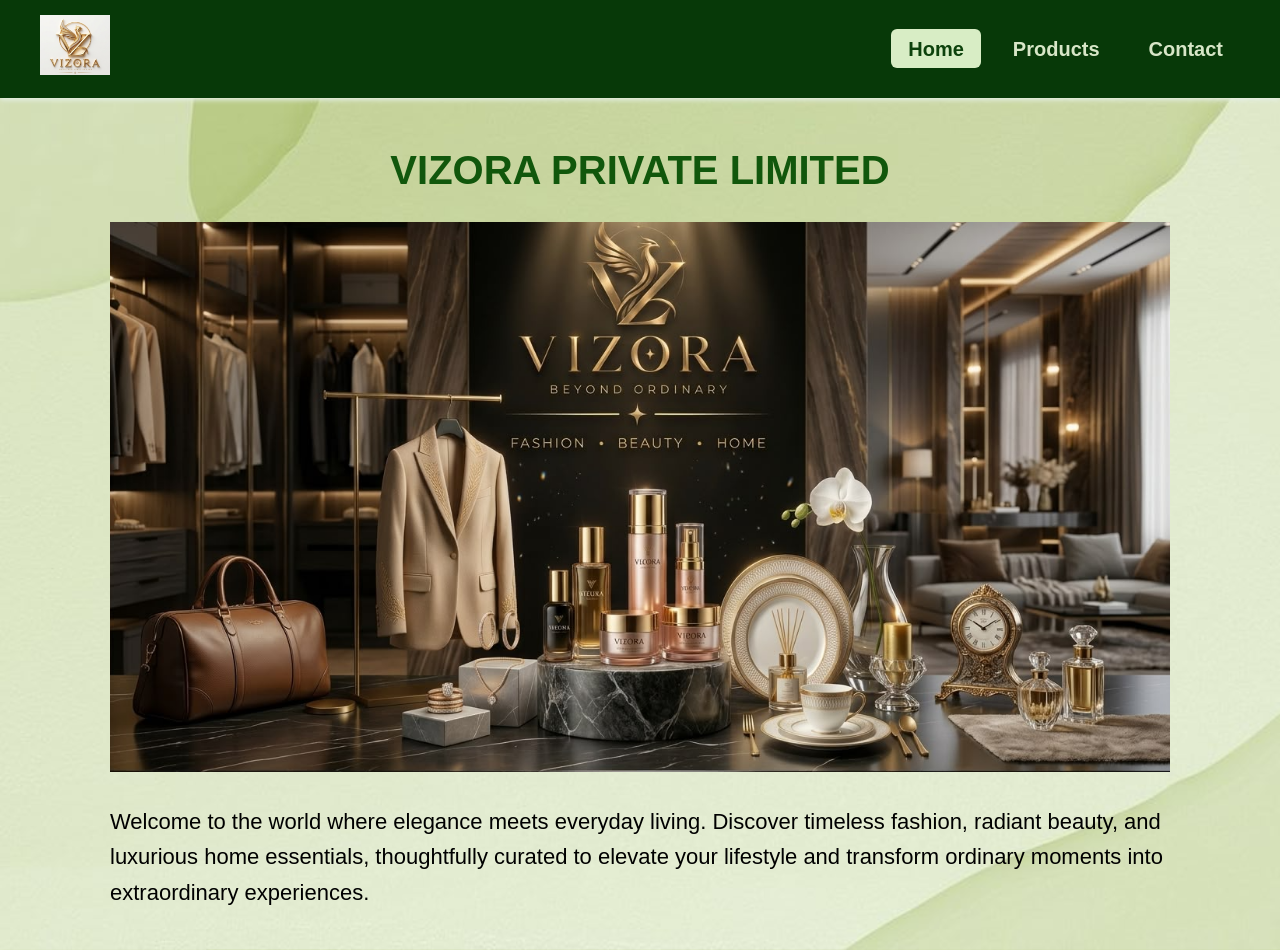
<file: html-css/index.html>
<!DOCTYPE html>
<html lang="en">
<head>
    <meta charset="UTF-8">
    <meta name="viewport" content="width=device-width, initial-scale=1.0">
    <title>VIZORA PRIVATE LIMITED. - Home</title>
    <link rel="stylesheet" href="css/style.css">
</head>
<body>
    <header>
        <div class="logo">
            <a href="index.html"><img src="image/logo.png" alt="VIZORA Logo"></a>
        </div>
        <nav>
            <ul>
                <li><a href="index.html" class="active">Home</a></li>
                <li><a href="products.html">Products</a></li>
                <li><a href="contact.html">Contact</a></li>
            </ul>
        </nav>
    </header>

    <main class="home-container hero-home">
        <h1>VIZORA PRIVATE LIMITED</h1>
        <div class="hero-image">
            <img src="image/hero.png" alt="VIZORA Banner">
        </div>
        <p>Welcome to the world where elegance meets everyday living. Discover timeless fashion, radiant beauty, and luxurious home essentials, thoughtfully curated to elevate your lifestyle and transform ordinary moments into extraordinary experiences.</p>
    </main>
</body>
</html>
</file>
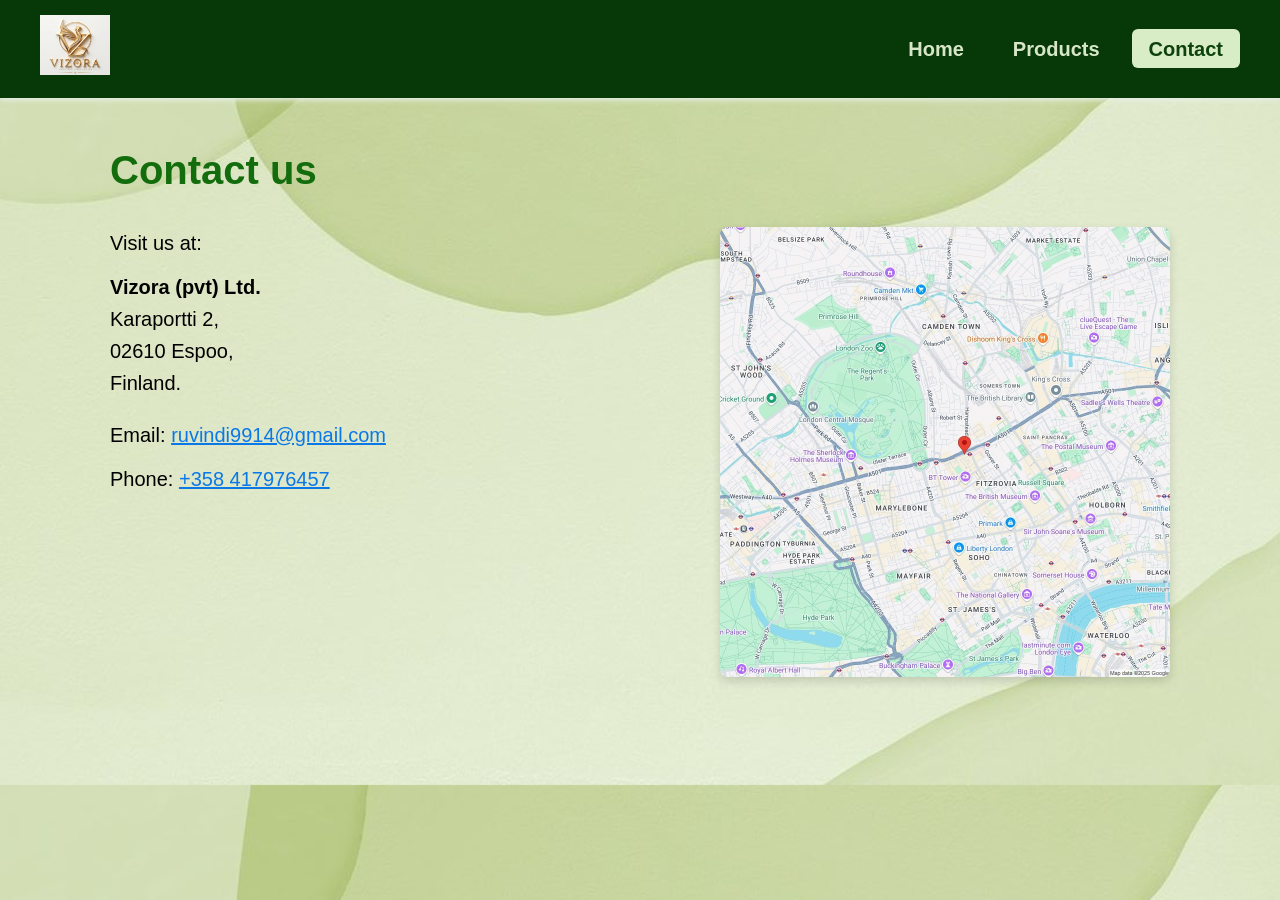
<file: html-css/contact.html>
<!DOCTYPE html>
<html lang="en">
<head>
    <meta charset="UTF-8">
    <meta name="viewport" content="width=device-width, initial-scale=1.0">
    <title>Vizora - Contact</title>
    <link rel="stylesheet" href="css/style.css">
</head>
<body>

    <header>
        <div class="logo">
            <img src="image/logo.png" alt="Vizora Logo">
        </div>
        <nav>
            <ul>
                <li><a href="index.html" class="nav-home">Home</a></li>
                <li><a href="products.html" class="nav-product">Products</a></li>
                <li><a href="contact.html" class="nav-contact active">Contact</a></li>
            </ul>
        </nav>
    </header>

    <div class="contact-container">
        <h1>Contact us</h1>
        
        <div class="contact-content-wrapper">
            
            <div class="contact-info">
                <p>Visit us at:</p>
                <address>
                    <strong>Vizora (pvt) Ltd.</strong><br>
                    Karaportti 2,<br>
                    02610 Espoo,<br>
                    Finland.
                </address>
                <p>Email: <a href="mailto:ruvindi9914@gmail.com">ruvindi9914@gmail.com</a></p>
                <p>Phone: <a href="tel:+358417976457">+358 417976457</a></p>
            </div>

            <div class="map-section">
                <img src="image/map.jpg" alt="Vizora Location Map">
            </div>

        </div>
    </div>

</body>
</html>
</file>
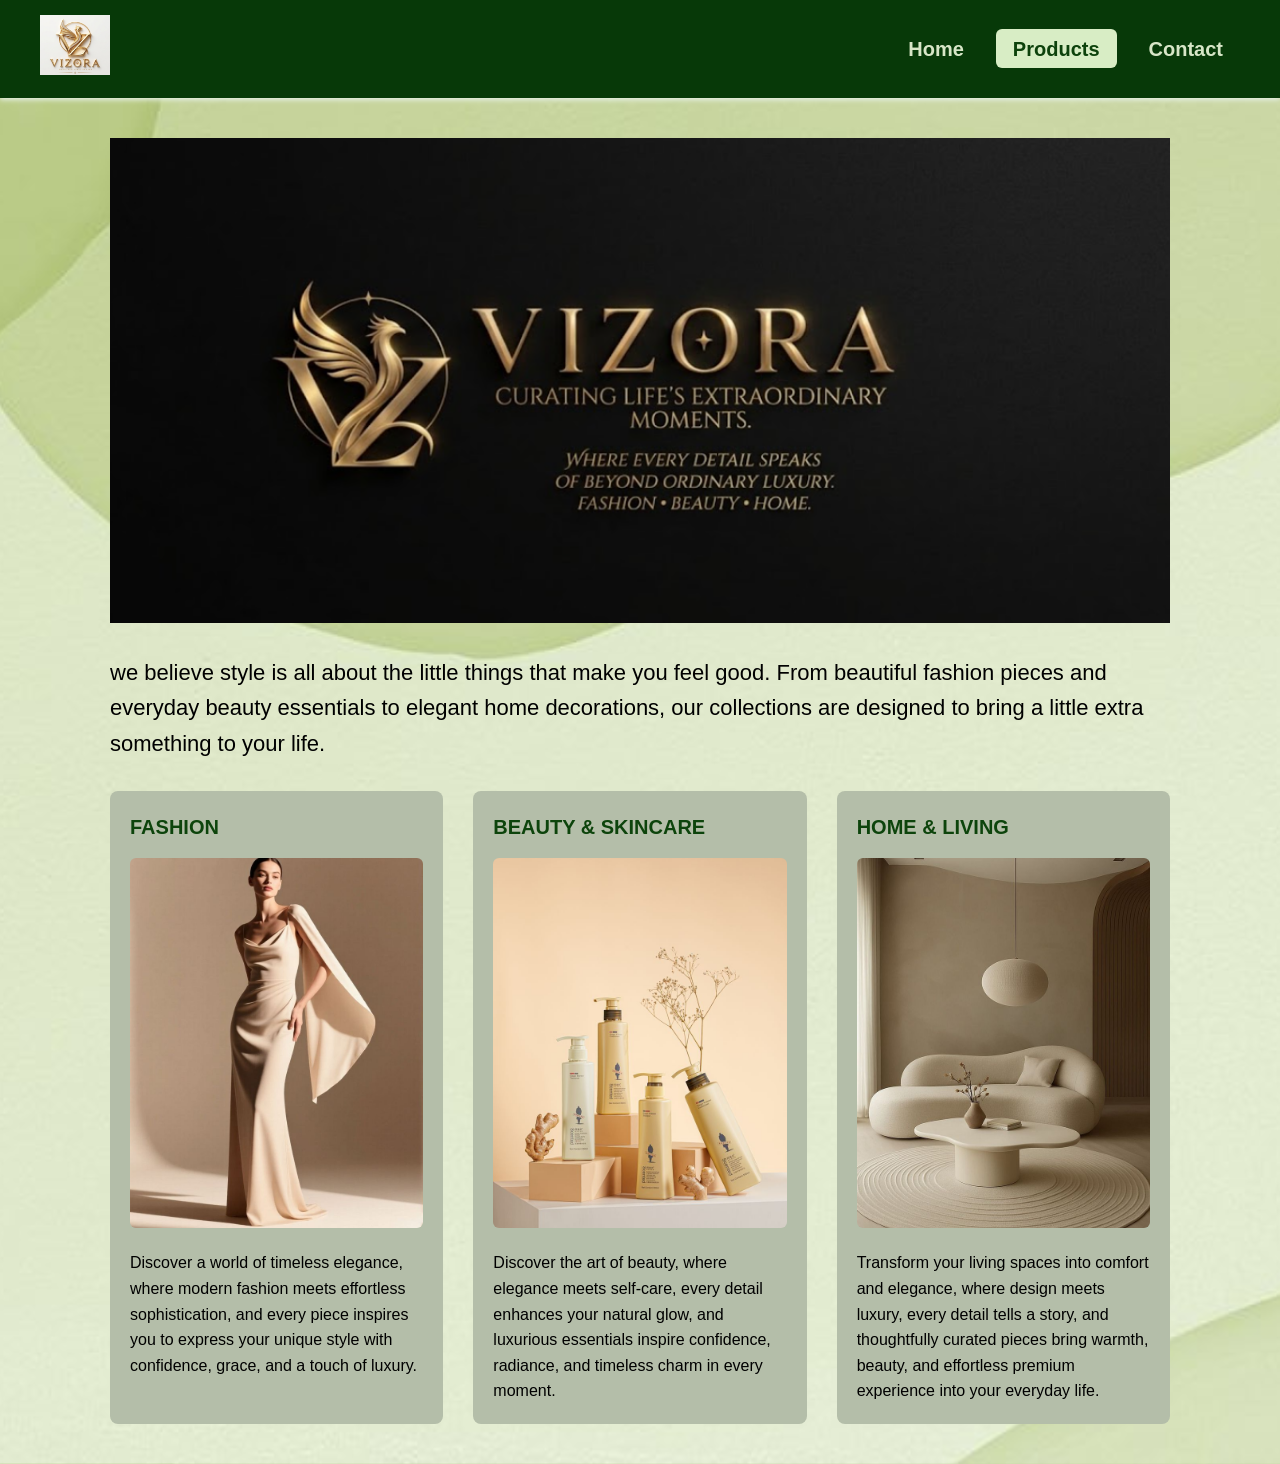
<file: html-css/products.html>
<!DOCTYPE html>
<html lang="en">
<head>
    <meta charset="UTF-8">
    <meta name="viewport" content="width=device-width, initial-scale=1.0">
    <title>VIZORA - Products</title>
    <link rel="stylesheet" href="css/style.css">
    <link href="https://fonts.googleapis.com/css2?family=Roboto:wght@400;700&display=swap" rel="stylesheet">
</head>
<body>
    <header>
        <div class="logo">
            <img src="image/logo.png" alt="VIZORA Logo">
        </div>
        <nav>
            <ul>
                <li><a href="index.html">Home</a></li>
                <li><a href="products.html" class="active">Products</a></li>
                <li><a href="contact.html">Contact</a></li>
            </ul>
        </nav>
    </header>

    <main class="products-container">
        <div class="hero-image">
            <img src="image/hero3.png" alt="Company Banner">
        </div>
        <p class="intro-text">we believe style is all about the little things that make you feel good. From beautiful fashion pieces and everyday beauty essentials to elegant home decorations, our collections are designed to bring a little extra something to your life.</p>

        <section class="products-grid">
            <article class="product-card">
                <h2>FASHION</h2>
                <img src="image/fashion.jpg" alt="Product 1">
                <p>Discover a world of timeless elegance, where modern fashion meets effortless sophistication, and every piece inspires you to express your unique style with confidence, grace, and a touch of luxury.</p>
            </article>

            <article class="product-card">
                <h2>BEAUTY & SKINCARE</h2>
                <img src="image/Beauty.jpg" alt="Product 2">
                <p>Discover the art of beauty, where elegance meets self-care, every detail enhances your natural glow, and luxurious essentials inspire confidence, radiance, and timeless charm in every moment.</p>
            </article>

            <article class="product-card">
                <h2>HOME & LIVING</h2>
                <img src="image/home.jpg" alt="Product 3">
                <p>Transform your living spaces into comfort and elegance, where design meets luxury, every detail tells a story, and thoughtfully curated pieces bring warmth, beauty, and effortless premium experience into your everyday life.</p>
            </article>
        </section>
    </main>
</body>
</html>
</file>
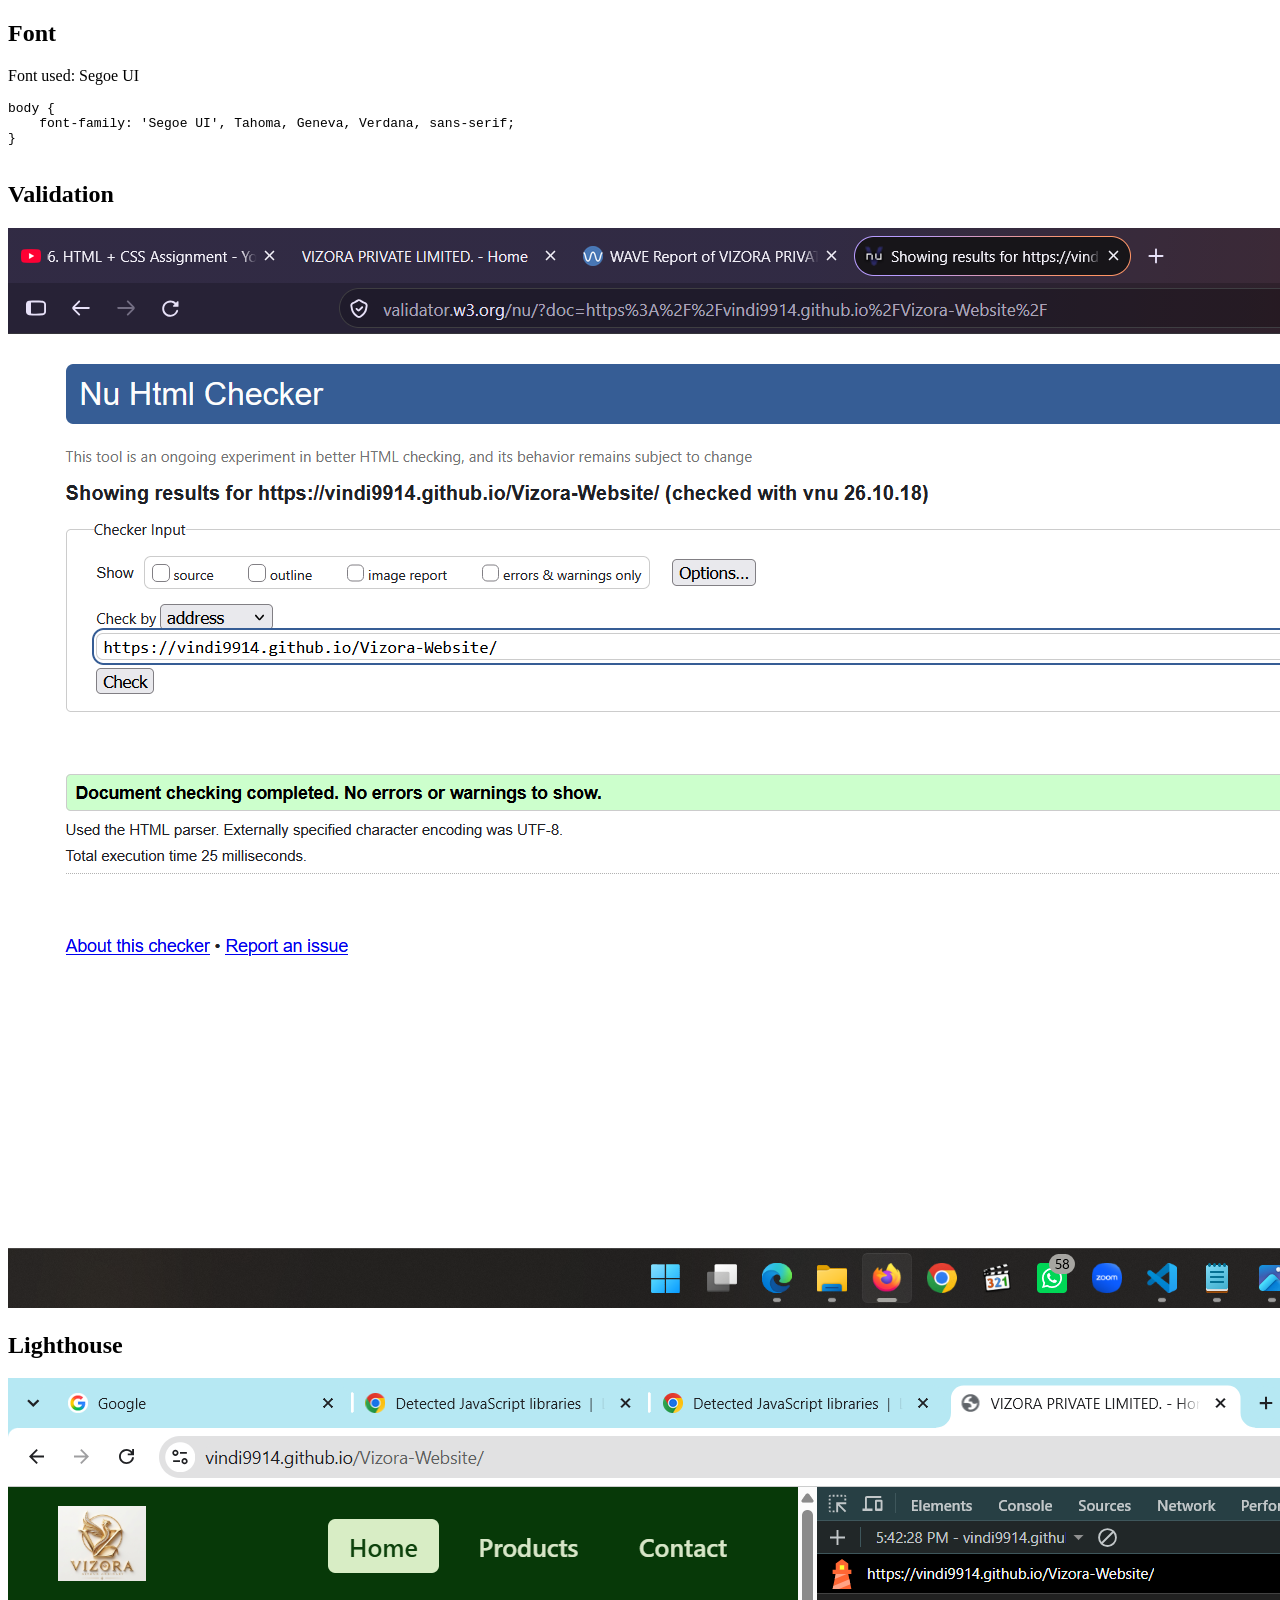
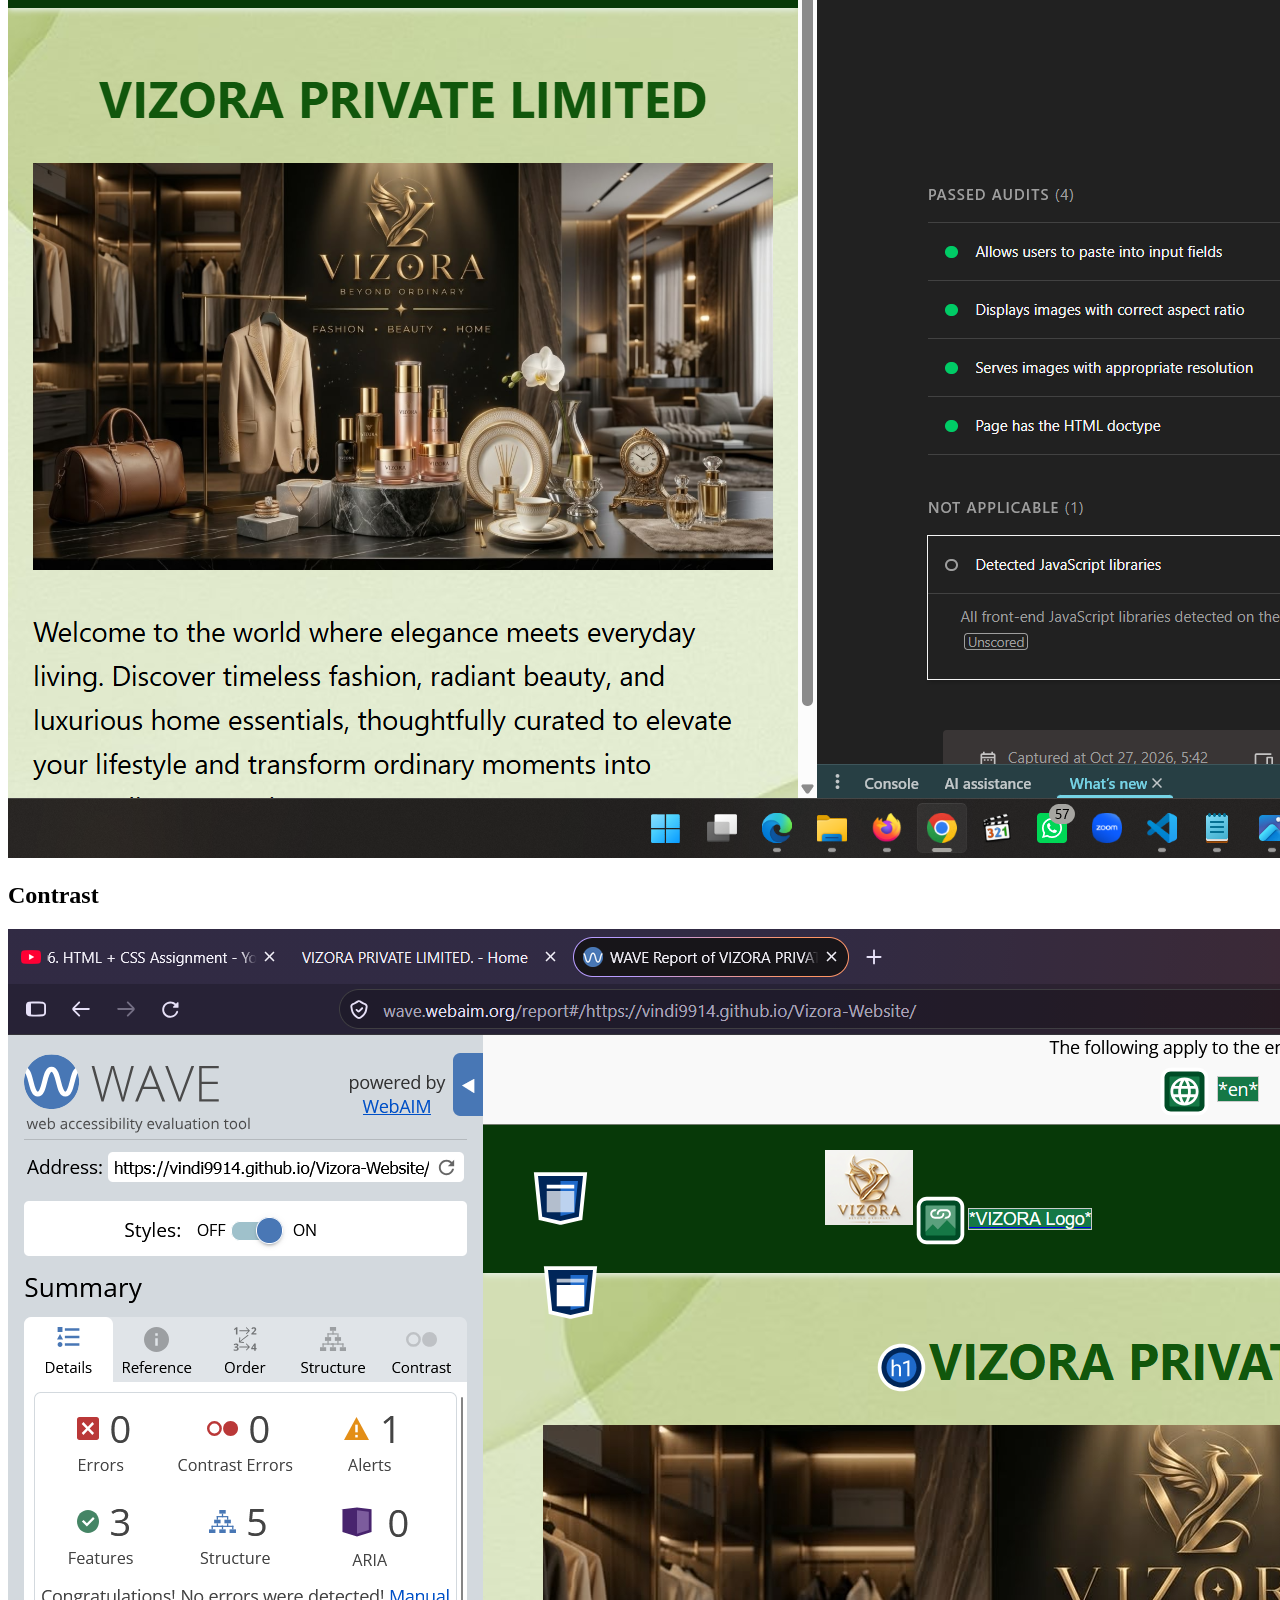
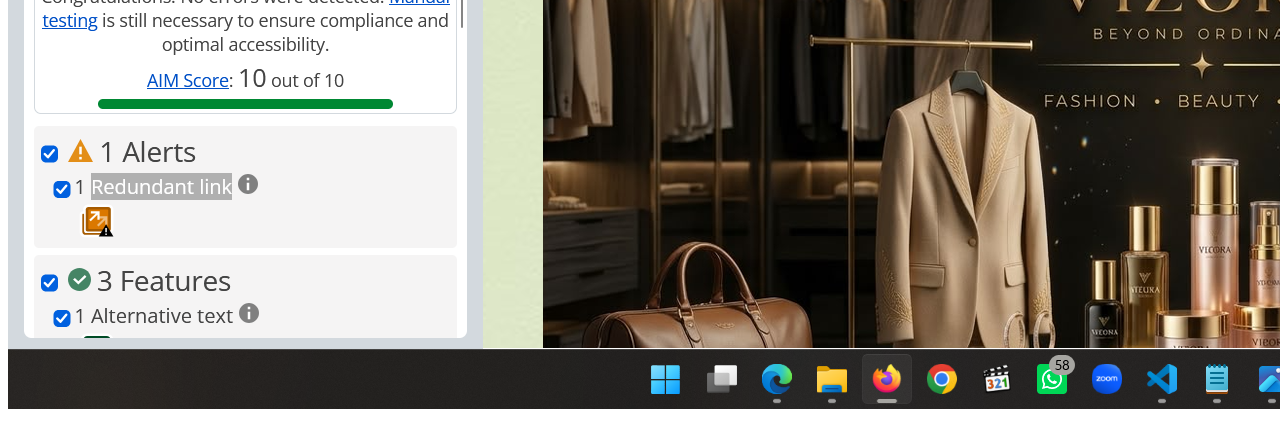
<file: html-css/screenshots.html>
<!DOCTYPE html>
<html lang="en">
  <head>
    <meta charset="UTF-8" />
    <meta name="viewport" content="width=device-width, initial-scale=1.0" />
    <title>Results</title>
  </head>

  <body>
    <h2>Font</h2>

    <p>Font used: Segoe UI</p>

    <pre>
body {
    font-family: 'Segoe UI', Tahoma, Geneva, Verdana, sans-serif;
}
    </pre>

    <h2>Validation</h2>

    <p>
      <img src="image/validator.png" alt="HTML and CSS validation results" />
    </p>

    <h2>Lighthouse</h2>

    <p>
      <img src="image/lighthouse.png" alt="Lighthouse test results" />
    </p>

    <h2>Contrast</h2>

    <p>
      <img src="image/contrast.png" alt="Colour contrast test results" />
    </p>
  </body>
</html>
</file>
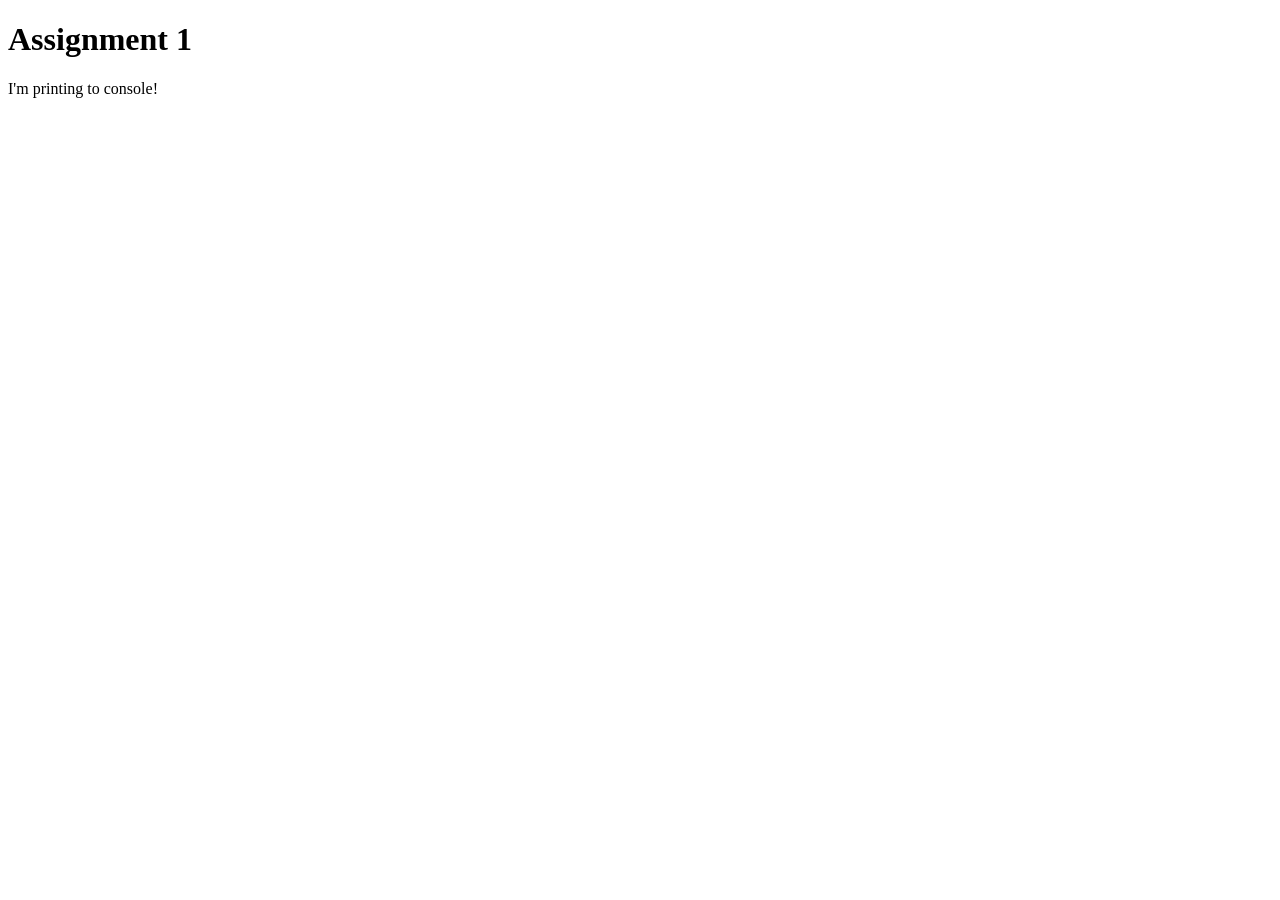
<file: js-1-2/assignment-1/assignment-1.html>
<!DOCTYPE html>
<html lang="en">
<head>
    <meta charset="UTF-8">
    <title>Assignment 1</title>
</head>
<body>
    <h1>Assignment 1</h1>
    
    <p id="output">I'm printing to console!</p>

    <script src="assignment-1.js"></script>
</body>
</html>
</file>
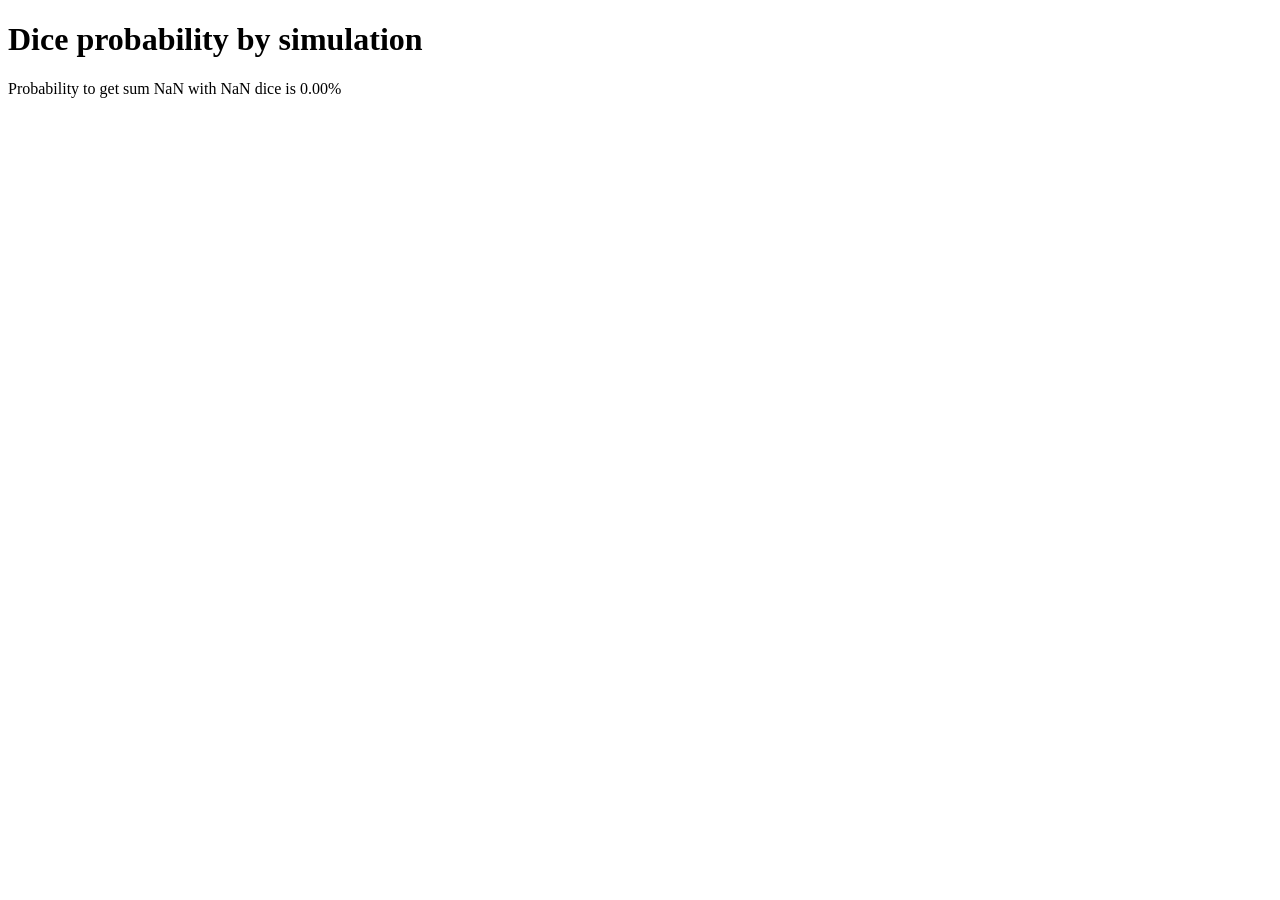
<file: js-1-2/assignment-10/assignment-10.html>
<!DOCTYPE html>
<html lang="en">
<head>
  <meta charset="UTF-8">
  <title>Assignment 10</title>
  <script src="assignment-10.js" defer></script>
</head>
<body>
<h1>Dice probability by simulation</h1>
<p id="target"></p>
</body>
</html>
</file>
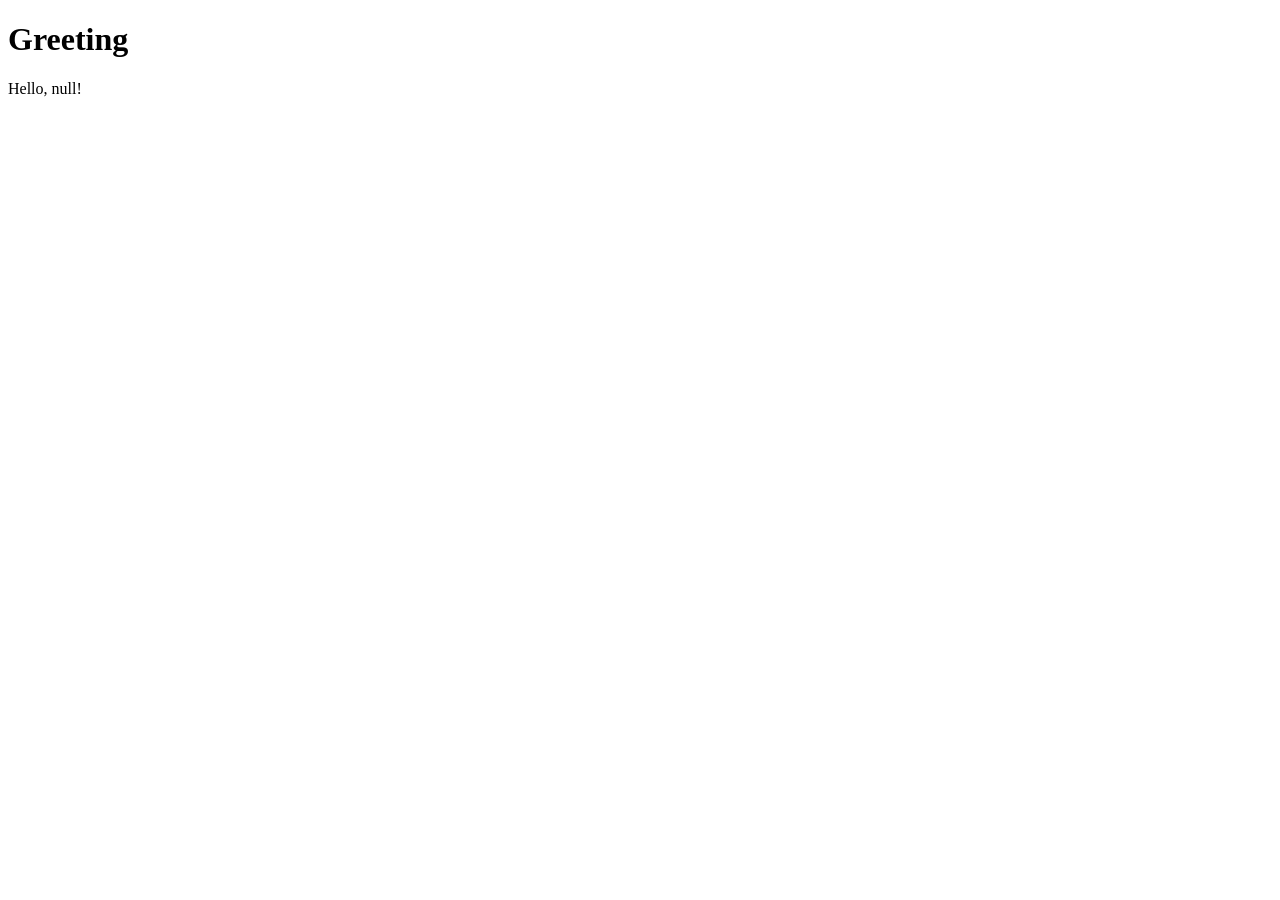
<file: js-1-2/assignment-2/assignment-2.html>
<!DOCTYPE html>
<html lang="en">
<head>
  <meta charset="UTF-8">
  <title>Assignment 2</title>
  <script src="assignment-2.js" defer></script>
</head>
<body>
<h1>Greeting</h1>
<p id="target"></p>
</body>
</html>
</file>
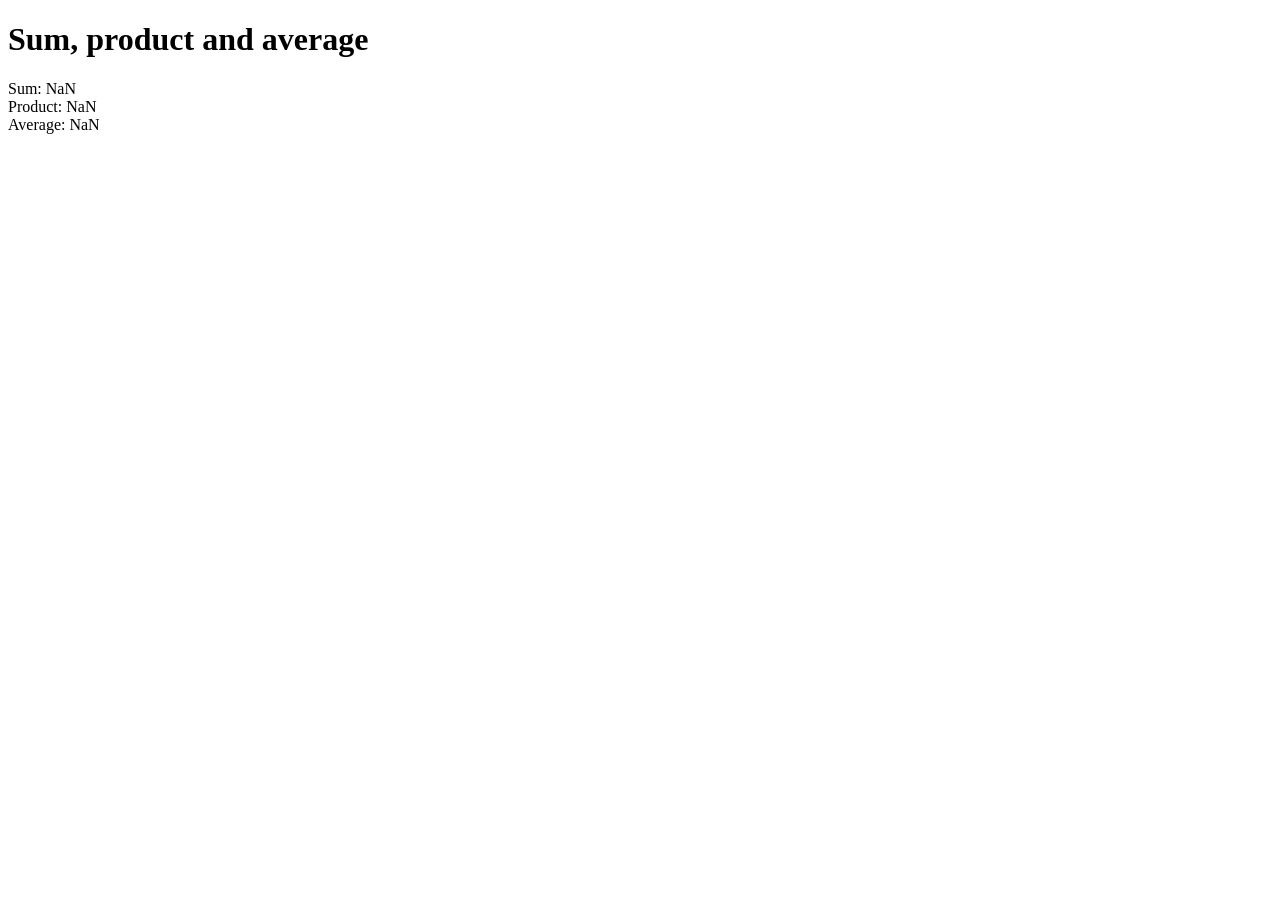
<file: js-1-2/assignment-3/assignment-3.html>
<!DOCTYPE html>
<html lang="en">
<head>
  <meta charset="UTF-8">
  <title>Assignment 3</title>
  <script src="assignment-3.js" defer></script>
</head>
<body>
<h1>Sum, product and average</h1>
<p id="target"></p>
</body>
</html>
</file>
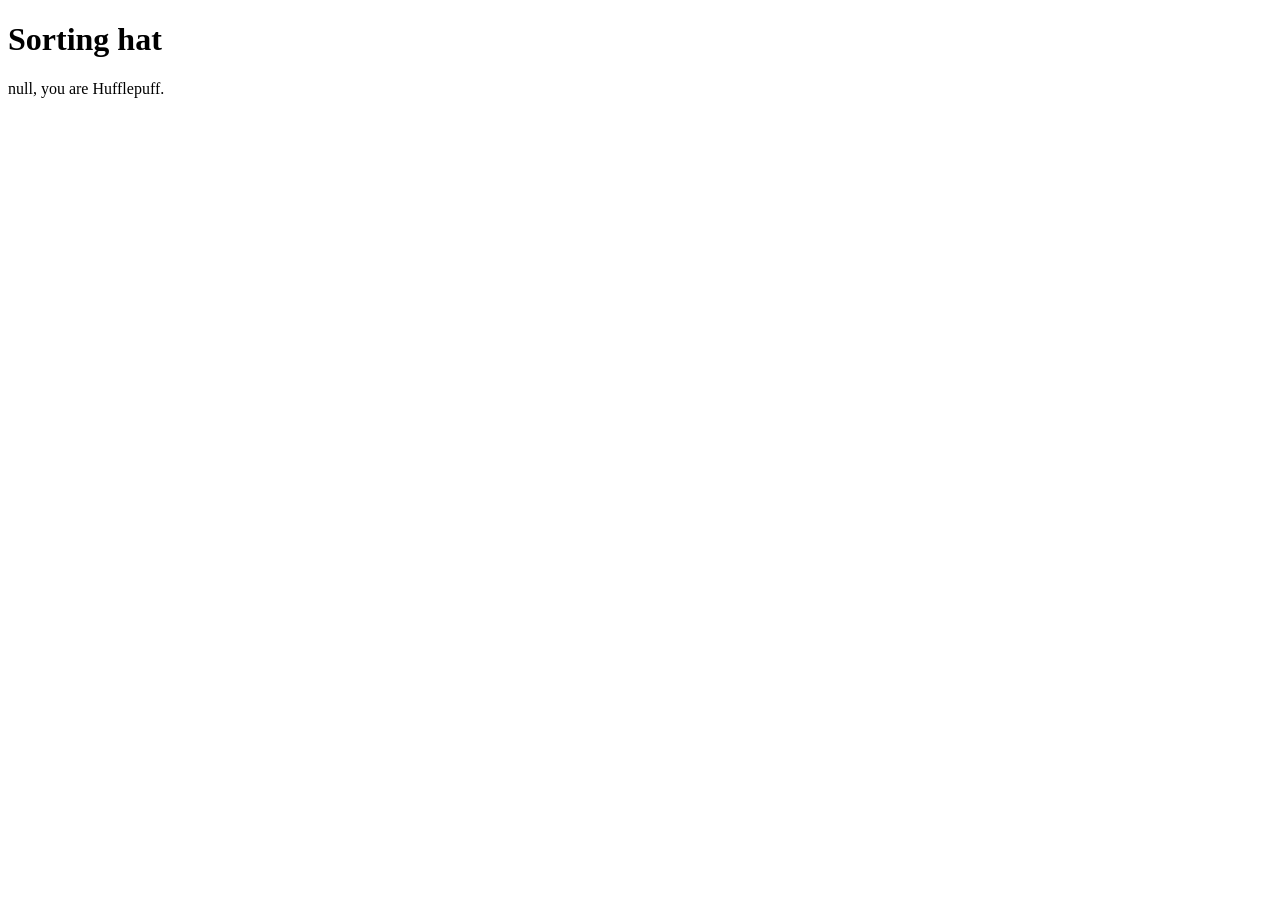
<file: js-1-2/assignment-4/assignment-4.html>
<!DOCTYPE html>
<html lang="en">
<head>
  <meta charset="UTF-8">
  <title>Assignment 4</title>
  <script src="assignment-4.js" defer></script>
</head>
<body>
<h1>Sorting hat</h1>
<p id="target"></p>
</body>
</html>
</file>
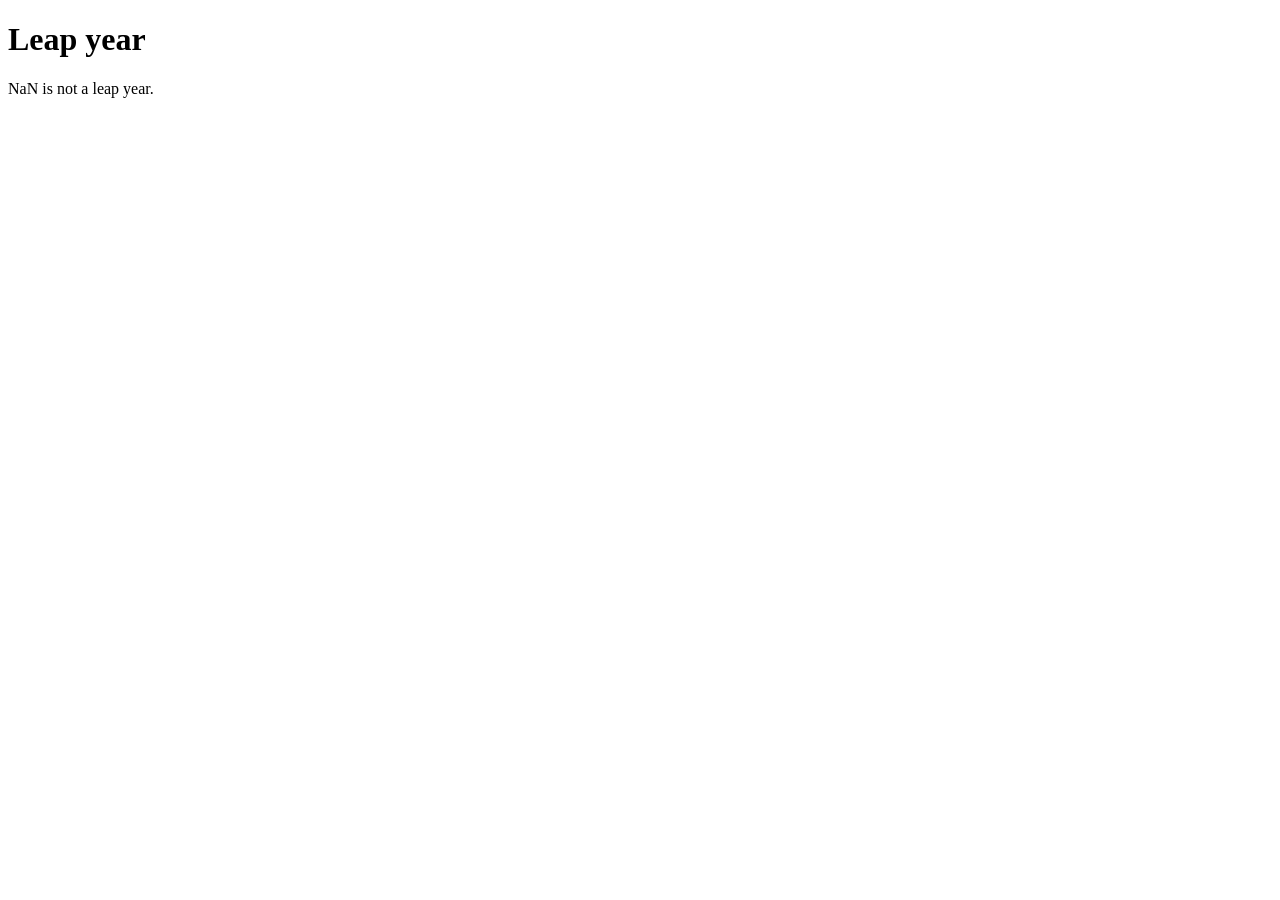
<file: js-1-2/assignment-5/assignment-5.html>
<!DOCTYPE html>
<html lang="en">
<head>
  <meta charset="UTF-8">
  <title>Assignment 5</title>
  <script src="assignment-5.js" defer></script>
</head>
<body>
<h1>Leap year</h1>
<p id="target"></p>
</body>
</html>
</file>
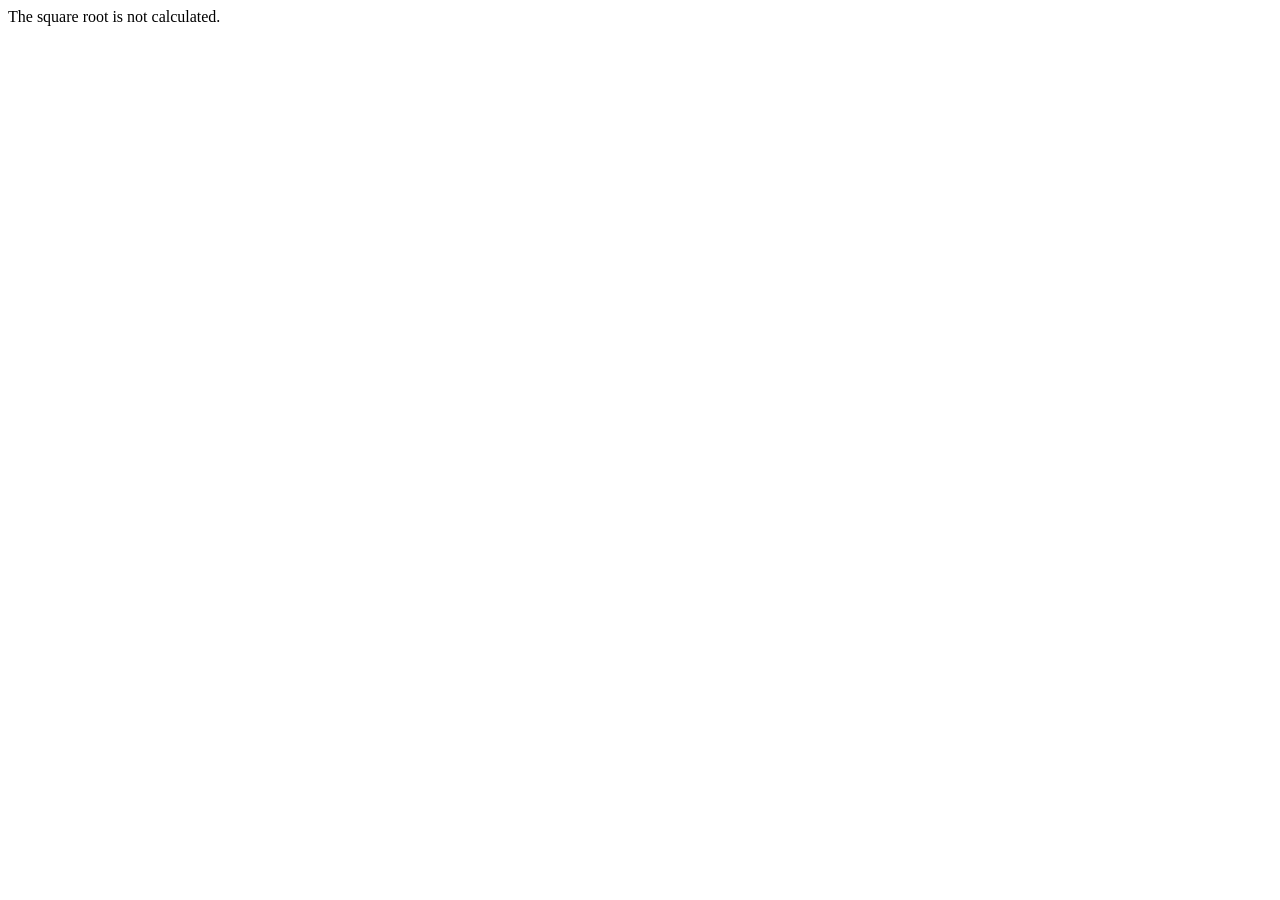
<file: js-1-2/assignment-6/assignment-6.html>
<!DOCTYPE html>
<html lang="en">
<head>
  <meta charset="UTF-8">
  <title>Assignment 6</title>
  <script src="assignment-6.js" defer></script>
</head>
<body>
<h1>Square root</h1>
<p id="target"></p>
</body>
</html>
</file>
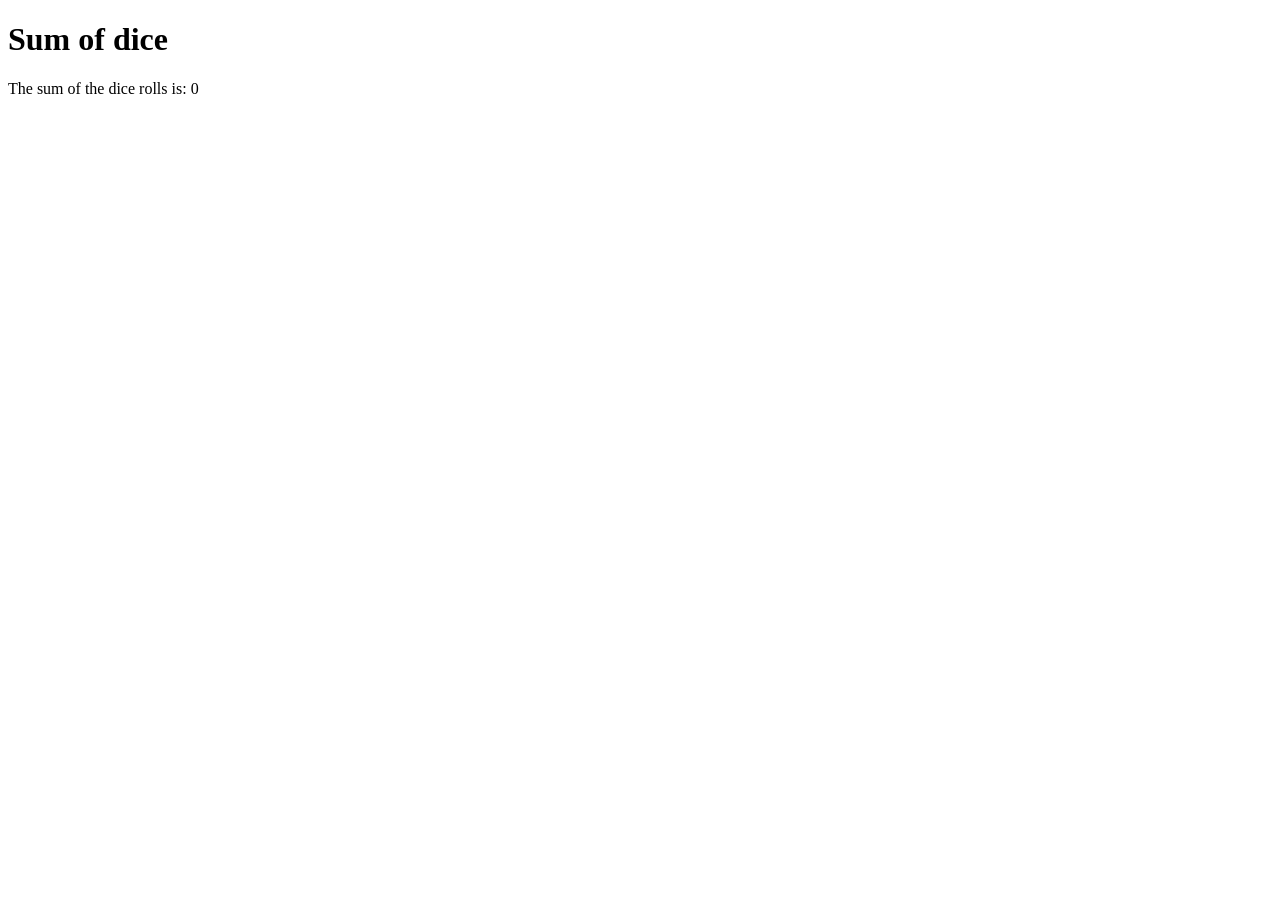
<file: js-1-2/assignment-7/assignment-7.html>
<!DOCTYPE html>
<html lang="en">
<head>
  <meta charset="UTF-8">
  <title>Assignment 7</title>
  <script src="assignment-7.js" defer></script>
</head>
<body>
<h1>Sum of dice</h1>
<p id="target"></p>
</body>
</html>
</file>
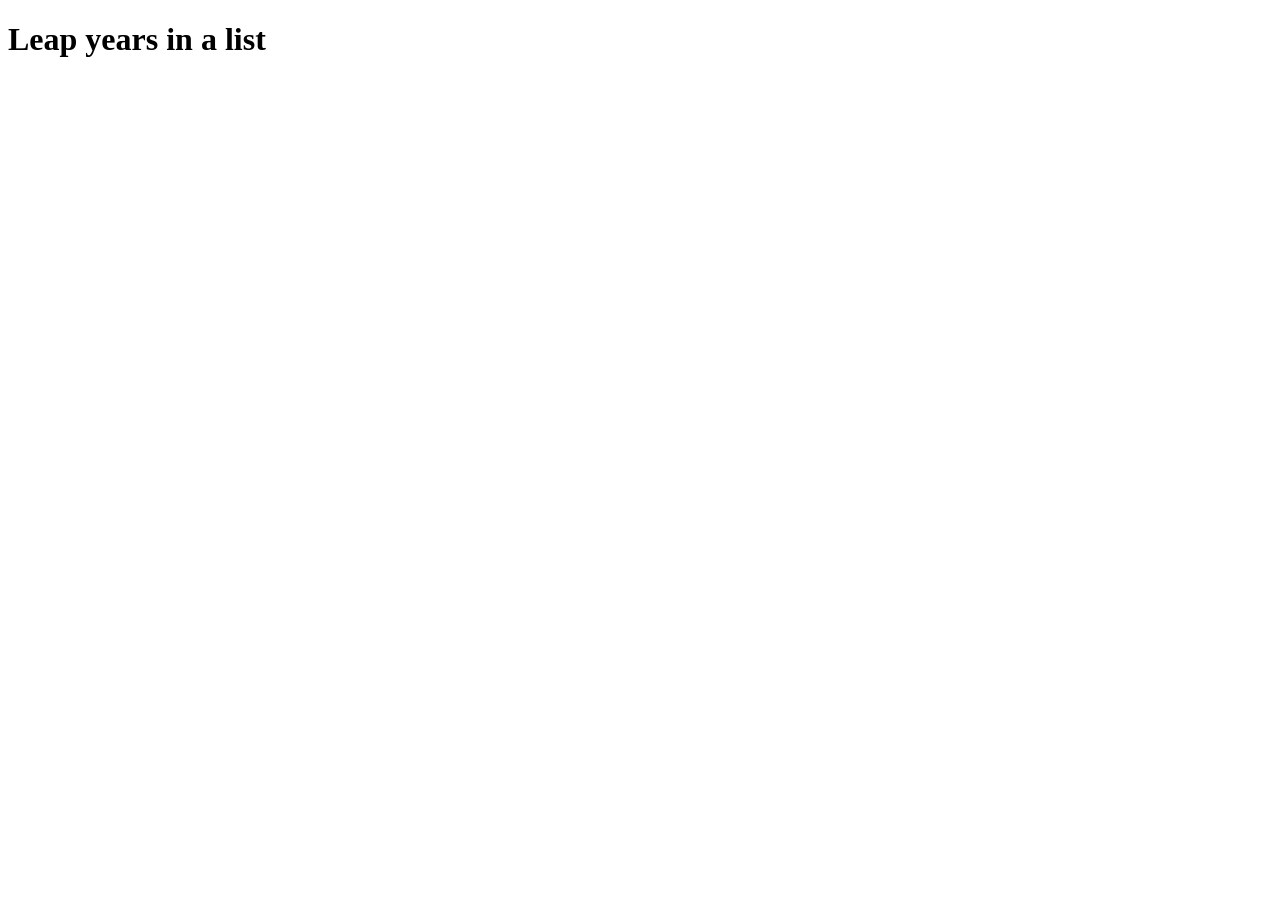
<file: js-1-2/assignment-8/assignment-8.html>
<!DOCTYPE html>
<html lang="en">
<head>
  <meta charset="UTF-8">
  <title>Assignment 8</title>
  <script src="assignment-8.js" defer></script>
</head>
<body>
<h1>Leap years in a list</h1>
<ul id="target"></ul>
</body>
</html>
</file>
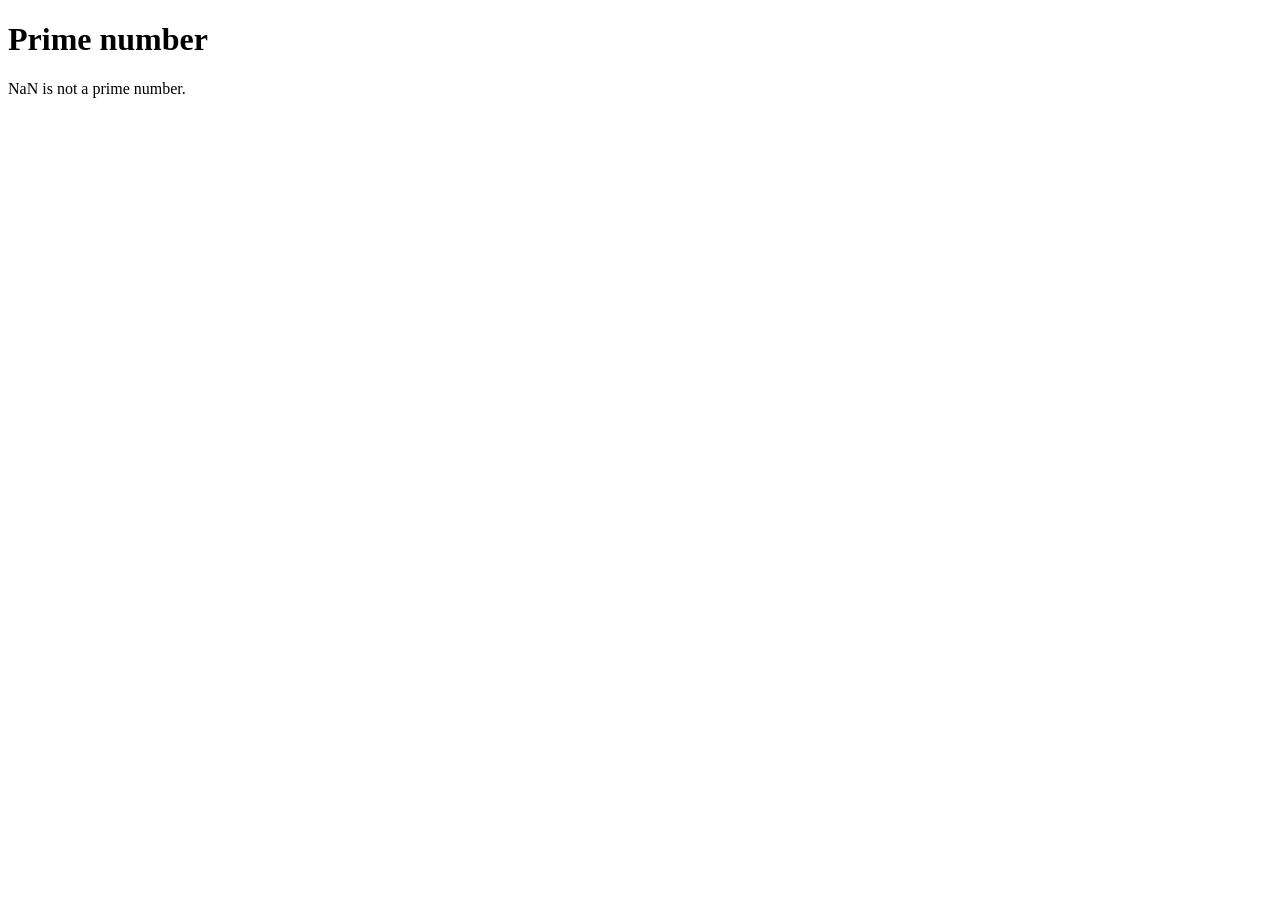
<file: js-1-2/assignment-9/assignment-9.html>
<!DOCTYPE html>
<html lang="en">
<head>
  <meta charset="UTF-8">
  <title>Assignment 9</title>
  <script src="assignment-9.js" defer></script>
</head>
<body>
<h1>Prime number</h1>
<p id="target"></p>
</body>
</html>
</file>
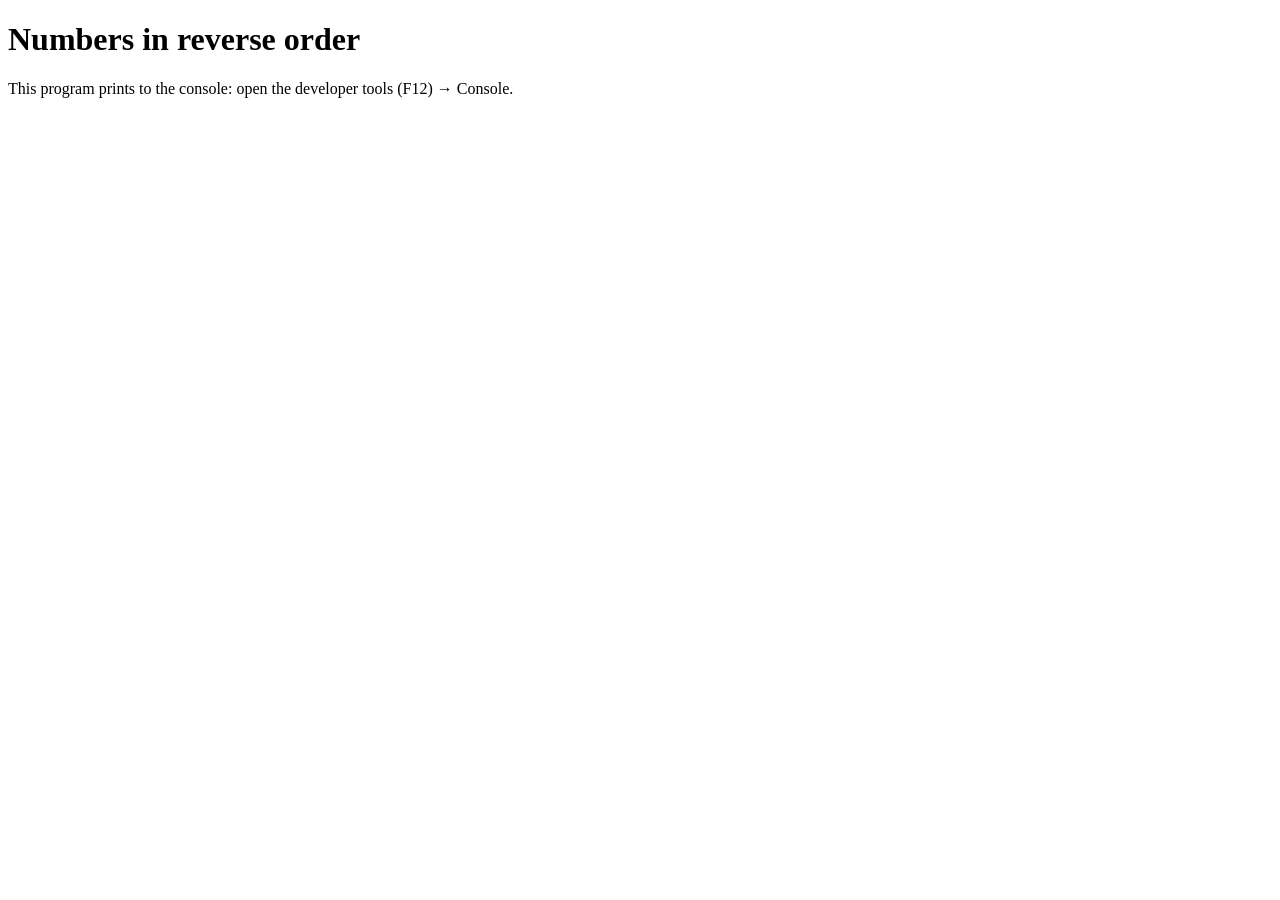
<file: js-3/assignment-1/assignment-1.html>
<!DOCTYPE html>
<html lang="en">
<head>
  <meta charset="UTF-8">
  <title>Assignment 1</title>
  <script src="assignment-1.js" defer></script>
</head>
<body>
<h1>Numbers in reverse order</h1>
<p>This program prints to the console: open the developer tools (F12) → Console.</p>
</body>
</html>
</file>
<file: html-css/css/style.css>
* {
    margin: 0;
    padding: 0;
    box-sizing: border-box;
}

body {
    font-family: 'Segoe UI', Tahoma, Geneva, Verdana, sans-serif;
    line-height: 1.6;
    color: #000000;
    background-color: #e2e6e3;
    background-image: url('../image/background1.jpg');
    background-size: cover;
    background-position: center;
}

header {
    background-color: #073908;
    display: flex;
    justify-content: space-between;
    align-items: center;
    padding: 15px 40px;
    box-shadow: 0 2px 5px #e6f0e7;
    position: sticky;
    top: 0;
    z-index: 1000;
}

.logo img {
    height: 60px;
    width: auto;
}

nav ul {
    list-style: none;
    display: flex;
    gap: 15px;
    align-items: center;
} 

nav ul li a {
    text-decoration: none;
    color: #d7e6c7; 
    font-weight: 600;
    font-size: 20px;
    padding: 8px 16px; 
    border-radius: 6px; 
    background-color: transparent;
    border: 1px solid transparent;
    outline: none;
    transition: background-color 0.3s ease, color 0.3s ease;
}

nav ul li a:hover,
nav ul li a.active {
    color: #0d420c;
    background-color: rgb(216, 237, 197);
    border-bottom: none;
    padding-bottom: 3px;
    padding: 8px 16px;
    border-radius: 6px;
}  

.home-container, .products-container, .contact-container {
    max-width: 1100px;
    margin: 40px auto;
    padding: 0 20px;
}

.home-container h1, .contact-info h1 {
    font-size: 40px;
    margin-bottom: 20px;
    color: #11570c;
    text-align: center;
}

.hero-image img {
    width: 100%;
    max-height: 550px;
    object-fit: cover;
    margin-bottom: 25px;
}

.home-container p, .intro-text {
    font-size: 22px;
    color: #000000;
    margin-bottom: 20px;
    text-align: left;
}

.products-grid {
    display: grid;
    grid-template-columns: repeat(auto-fit, minmax(300px, 1fr));
    gap: 30px;
    margin-top: 30px;
}

.hero2-image img {
    width: 100%;
    max-height: 350px;
    object-fit: cover;
    margin-bottom: 25px;
}

.product-card {
    background: #b4bea9;
    padding: 20px;
    border-radius: 8px;
    transition: transform 0.3s ease;
}

.product-card h2 {
    font-size: 20px;
    margin-bottom: 15px;
    color: #0d440c;
}

.product-card img {
    width: 100%;
    height: 370px;
    object-fit: cover;
    border-radius: 6px;
    margin-bottom: 15px;
}

.product-card p {
    font-size: 16px;
    color: #000000;
}

.contact-container {
    max-width: 1100px;
    margin: 40px auto;
    padding: 0 20px;
}

.contact-container h1 {
    font-size: 40px;         
    margin-bottom: 25px;
    color: #136d0c;
    text-align: left;       
}

.contact-content-wrapper {
    display: flex;
    justify-content: space-between;
    align-items: flex-start;
    gap: 50px;
    margin-top: 20px;
}

.contact-info {
    flex: 1;
    text-align: left;       
}

.contact-info p {
    font-size: 20px;       
    font-weight: 500;
    margin-bottom: 12px;
    color: #000000;
}

.contact-info address {
    font-style: normal;
    font-size: 20px;        
    line-height: 1.6;
    margin-bottom: 20px;
    color: #000000;
}

.contact-info a {
    color: #0a78e7;
    text-decoration: underline;
    font-size: 20px;       
}

.contact-info a:hover {
    text-decoration: underline;
}

.map-section {
    flex: 1;
    margin-top: 0;
    max-width: 450px; 
}

.map-section img {
    width: 100%;
    height: auto;
    border-radius: 8px;
    display: block;
    box-shadow: 0 4px 10px rgba(0, 0, 0, 0.15);
}
</file>
